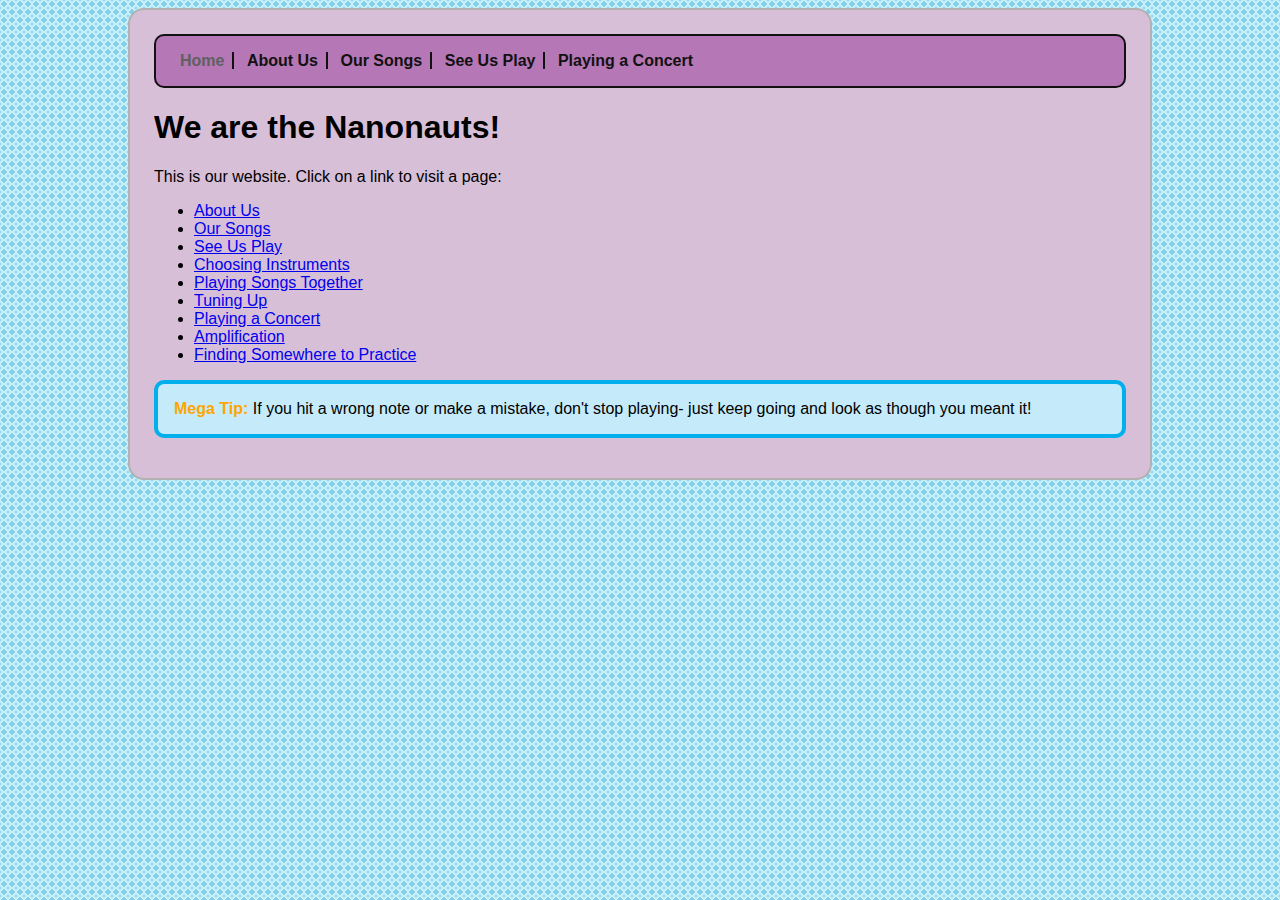
<file: index.html>
<!DOCTYPE html>
<html>
<head>
  <title>Home</title>
  <link type="text/css" rel="stylesheet" href="css/my-first-stylesheet.css"/>
</head>
<body>
  <nav>
      <ul>
        <li class="selected">Home</li>
        <li><a href="about-us.html">About Us</a></li>
        <li><a href="our-songs.html">Our Songs</a></li>
        <li><a href="see-us-play.html">See Us Play</a></li>
        <li><a href="playing-a-concert.html">Playing a Concert</a></li>
      </ul>
  </nav>
  <h1>We are the <strong>Nanonauts!</strong></h1>
  <p>This is our website. Click on a link to visit a page:</p>
  <ul>
    <li><a href="about-us.html">About Us</a></li>
    <li><a href="our-songs.html">Our Songs</a></li>
    <li><a href="see-us-play.html">See Us Play</a></li>
    <li><a href="choosing-instruments.html">Choosing Instruments</a></li>
    <li><a href="playing-songs-together.html">Playing Songs Together</a></li>
    <li><a href="tuning-up.html">Tuning Up</a></li>
    <li><a href="playing-a-concert.html">Playing a Concert</a></li>
    <li><a href="amplification.html">Amplification</a></li>
    <li><a href="somewhere-to-practice.html">Finding Somewhere to Practice</a></li>
  </ul>
  <p class="top-tip">If you hit a wrong note or make a mistake, don't stop playing- just keep going and look as though you meant it!</p>
</body>
</html>
</file>
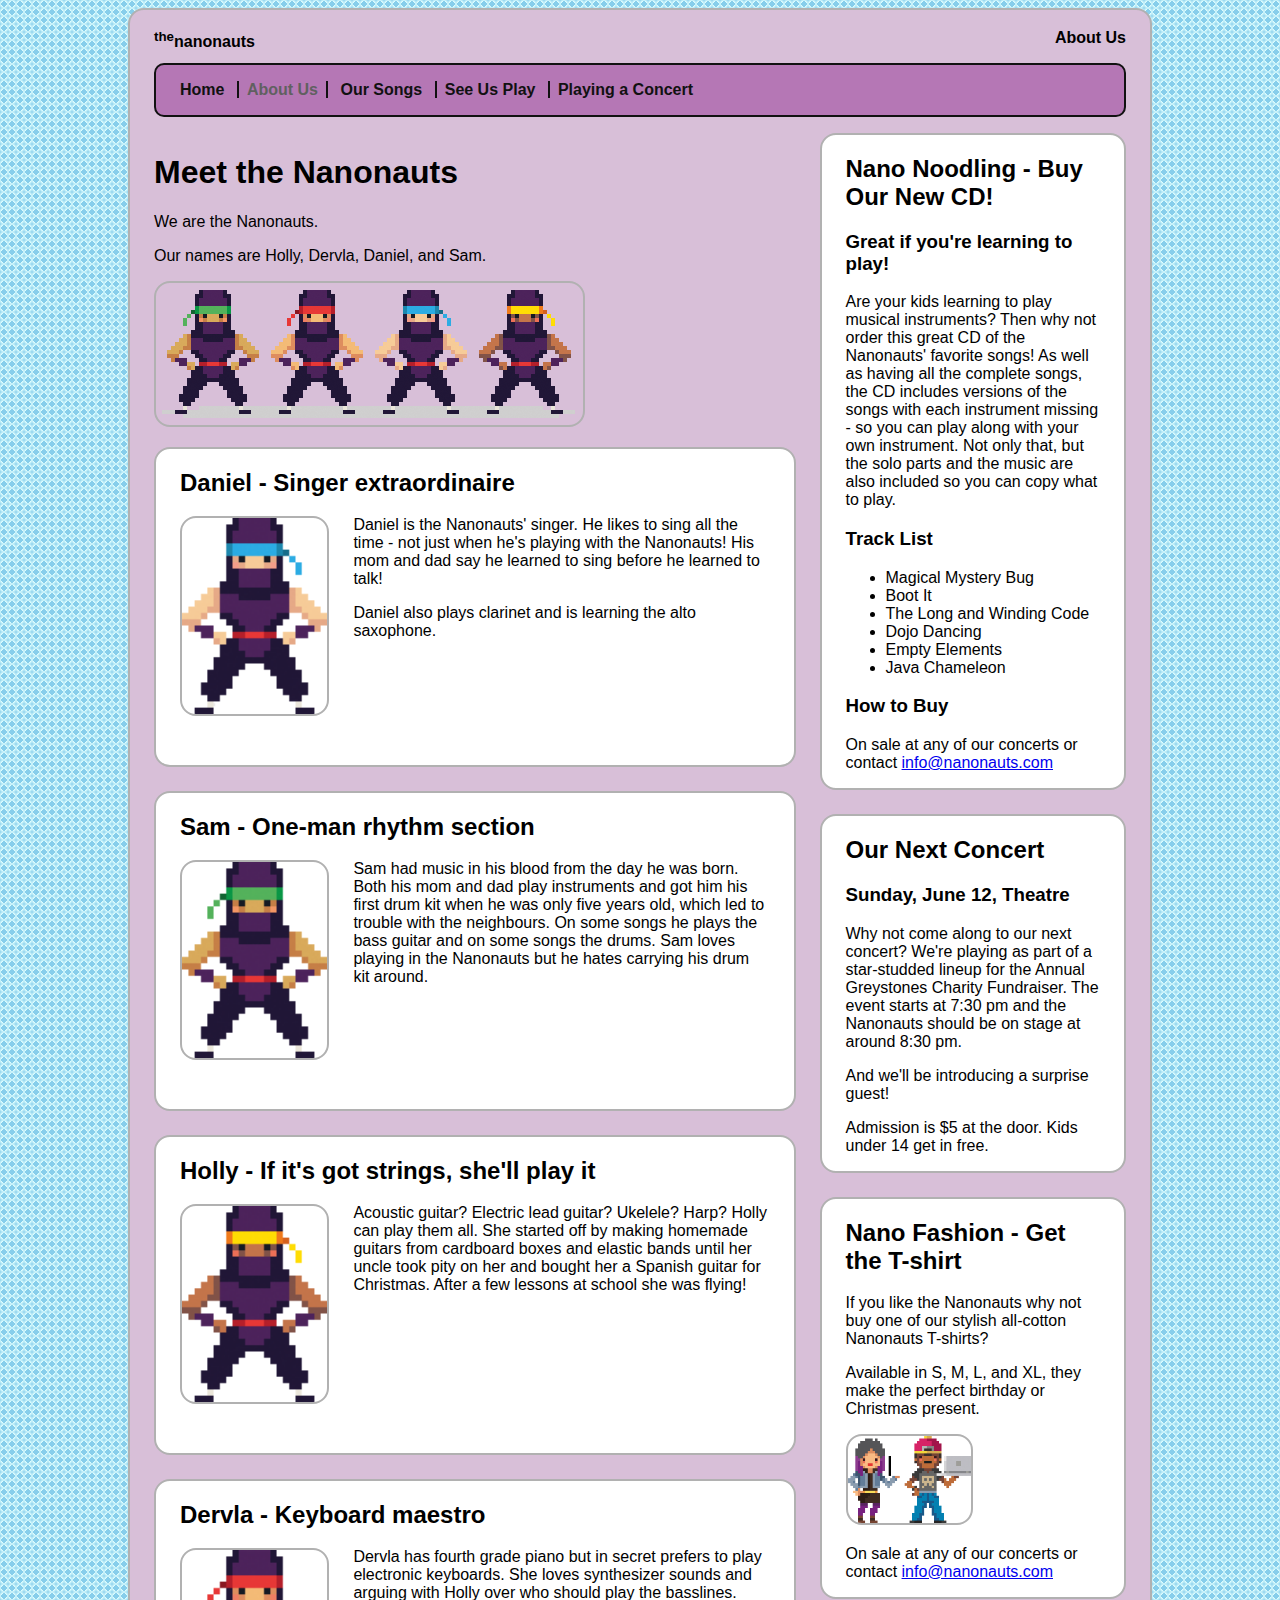
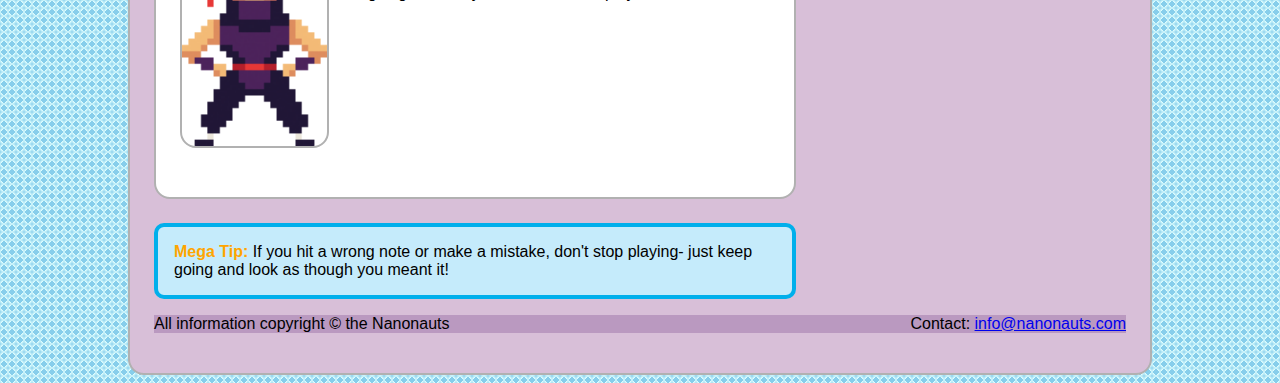
<file: about-us.html>
<!DOCTYPE html>
<html>
<head>
  <title>About Us</title>
  <link type="text/css" rel="stylesheet" type="text/css" href="css/my-first-stylesheet.css"/>
</head>
<body>
  <header>
    <p>
      <sup>the</sup>nanonauts
    </p>
    <h1>About Us</h1>
    <nav>
      <ul>
        <li>
          <a href="index.html">Home</a>
        </li>
        <li class="selected">About Us</li>
        <li>
          <a href="our-songs.html">Our Songs</a>
        </li>
        <li>
          <a href="see-us-play.html">See Us Play</a>
        </li>
        <li>
          <a href="playing-a-concert.html">Playing a Concert</a>
        </li>
      </ul>
    </nav>
  </header>
  <article>
    <h1>Meet the Nanonauts</h1>
    <p>We are the Nanonauts.</p>
    <p>Our names are Holly, Dervla, Daniel, and Sam.</p>
    <p>
      <img class="large" src="images/NINJA_FACE_FORWARD.png" alt="Picture of the Nanonauts"/>
    </p>
    <section>
      <h2>Daniel - Singer extraordinaire</h2>
      <p>
        <img class="small" src="images/NINJA_BLUE.png" alt="Picture of Daniel"/>
      </p>
      <p>Daniel is the Nanonauts' singer. He likes to sing all the time - not just when he's playing with the Nanonauts! His mom and dad say he learned to sing before he learned to talk!</p>
      <p>Daniel also plays clarinet and is learning the alto saxophone.</p>
    </section>
    <section>
      <h2>Sam - One-man rhythm section</h2>
      <p>
        <img class="small" src="images/NINJA_GREEN.png" alt="Picture of Sam"/>
      </p>
      <p>Sam had music in his blood from the day he was born. Both his mom and dad play instruments and got him his first drum kit when he was only five years old, which led to trouble with the neighbours. On some songs he plays the bass guitar and on some songs the drums. Sam loves playing in the Nanonauts but he hates carrying his drum kit around.</p>
    </section>

    <section>
      <h2>Holly - If it's got strings, she'll play it</h2>
      <p>
        <img class="small" src="images/NINJA_YELLOW.png" alt="Picture of Holly"/>
      </p>
      <p>Acoustic guitar? Electric lead guitar? Ukelele? Harp? Holly can play them all. She started off by making homemade guitars from cardboard boxes and elastic bands until her uncle took pity on her and bought her a Spanish guitar for Christmas. After a few lessons at school she was flying!</p>
    </section>
    <section>
      <h2>Dervla - Keyboard maestro</h2>
      <p>
        <img class="small" src="images/NINJA_RED.png" alt="Picture of Dervla"/>
      </p>
      <p>Dervla has fourth grade piano but in secret prefers to play electronic keyboards. She loves synthesizer sounds and arguing with Holly over who should play the basslines.</p>
    </section>
    <p class="top-tip">If you hit a wrong note or make a mistake, don't stop playing- just keep going and look as though you meant it!</p>
  </article>
  <aside>
    <section>
      <h2>Nano Noodling - Buy Our New CD!</h2>
      <h3>Great if you're learning to play!</h3>
      <p>
        Are your kids learning to play musical instruments? Then why not order this great CD of the Nanonauts' favorite songs! As well as having all the complete songs, the CD includes versions of the songs with each instrument missing - so you can play along with your own instrument. Not only that, but the solo parts and the music are also included so you can copy what to play.
      </p>
      <h3>Track List</h3>
      <ul>
        <li>Magical Mystery Bug</li>
        <li>Boot It</li>
        <li>The Long and Winding Code</li>
        <li>Dojo Dancing</li>
        <li>Empty Elements</li>
        <li>Java Chameleon</li>
      </ul>
      <h3>How to Buy</h3>
      <p>
        On sale at any of our concerts or contact <a href="mailto:info@nanonauts.com">info@nanonauts.com</a>
      </p>
    </section>
    <section>
      <h2>Our Next Concert</h2>
      <h3>Sunday, June 12, Theatre</h3>
      <p>Why not come along to our next concert? We're playing as part of a star-studded lineup for the Annual Greystones Charity Fundraiser. The event starts at 7:30 pm and the Nanonauts should be on stage at around 8:30 pm.</p>
      <p>And we'll be introducing a surprise guest!</p>
      <p>Admission is $5 at the door. Kids under 14 get in free.</p>
    </section>
    <section>
      <h2>Nano Fashion - Get the T-shirt</h2>
      <p>If you like the Nanonauts why not buy one of our stylish all-cotton Nanonauts T-shirts?</p>
      <p>Available in S, M, L, and XL, they make the perfect birthday or Christmas present.</p>
      <p>
        <img class="medium" src="images/BOY_GIRL_NANONAUTS.png" alt="Picture of T-shirt"/>
      </p>
      <p>On sale at any of our concerts or contact <a href="mailto:info@nanonauts.com">info@nanonauts.com</a></p>
    </section>
  </aside>
  <footer>
    <p class="copyright">All information copyright © the Nanonauts</p>
    <p class="contact">Contact: <a href="mailto:info@nanonauts.com">info@nanonauts.com</a></p>
  </footer>
</body>
</html>
</file>
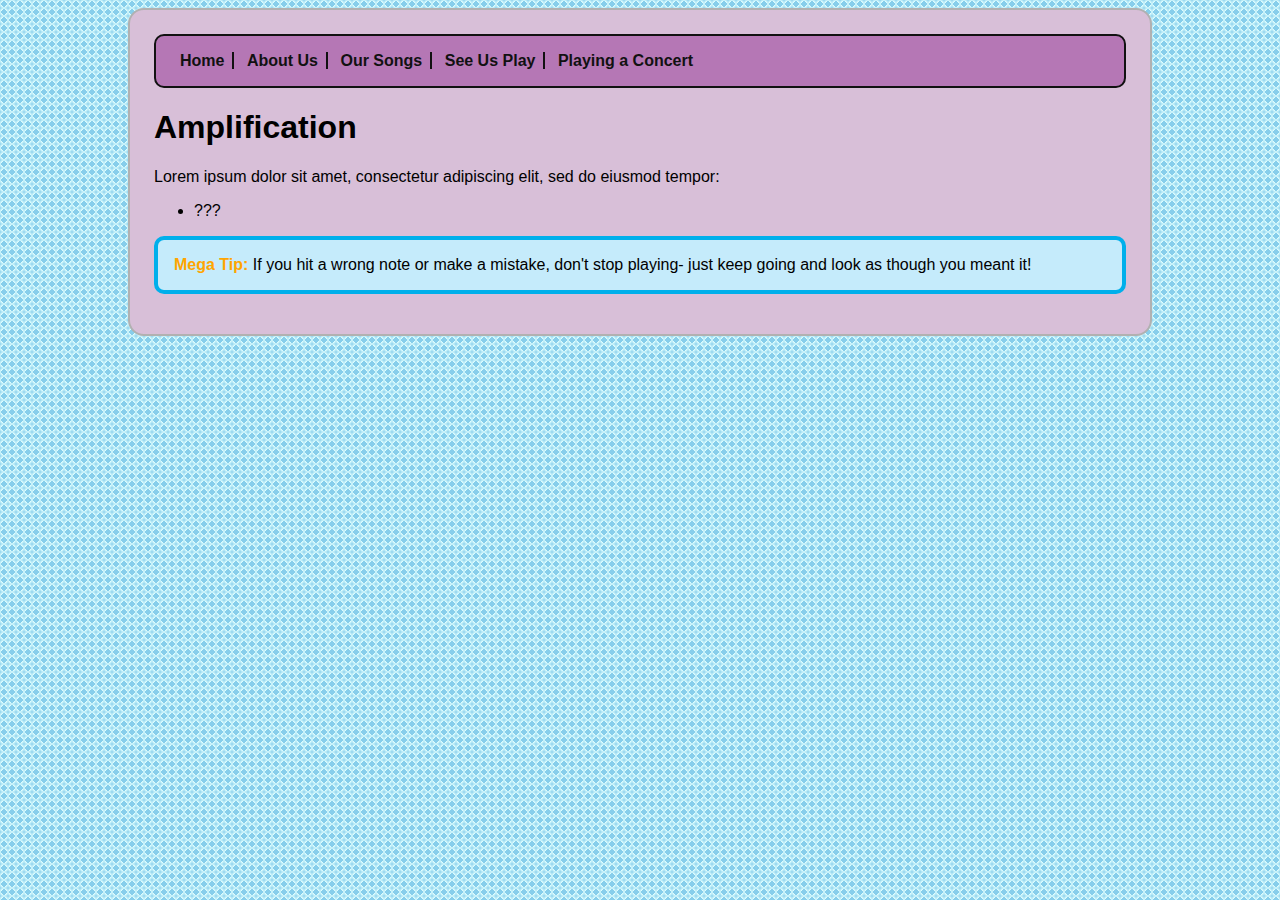
<file: amplification.html>
<!DOCTYPE html>
<html>
<head>
  <title>Amplification</title>
  <link type="text/css" rel="stylesheet" href="css/my-first-stylesheet.css"/>
</head>
<body>
  <nav>
      <ul>
        <li><a href="index.html">Home</a></li>
        <li><a href="about-us.html">About Us</a></li>
        <li><a href="our-songs.html">Our Songs</a></li>
        <li><a href="see-us-play.html">See Us Play</a></li>
        <li><a href="playing-a-concert.html">Playing a Concert</a></li>
      </ul>
  </nav>
  <h1>Amplification</h1>
  <p>Lorem ipsum dolor sit amet, consectetur adipiscing elit, sed do eiusmod tempor:</p>
  <ul>
    <li>???</li>
  </ul>
  <p class="top-tip">If you hit a wrong note or make a mistake, don't stop playing- just keep going and look as though you meant it!</p>
</body>
</html>
</file>
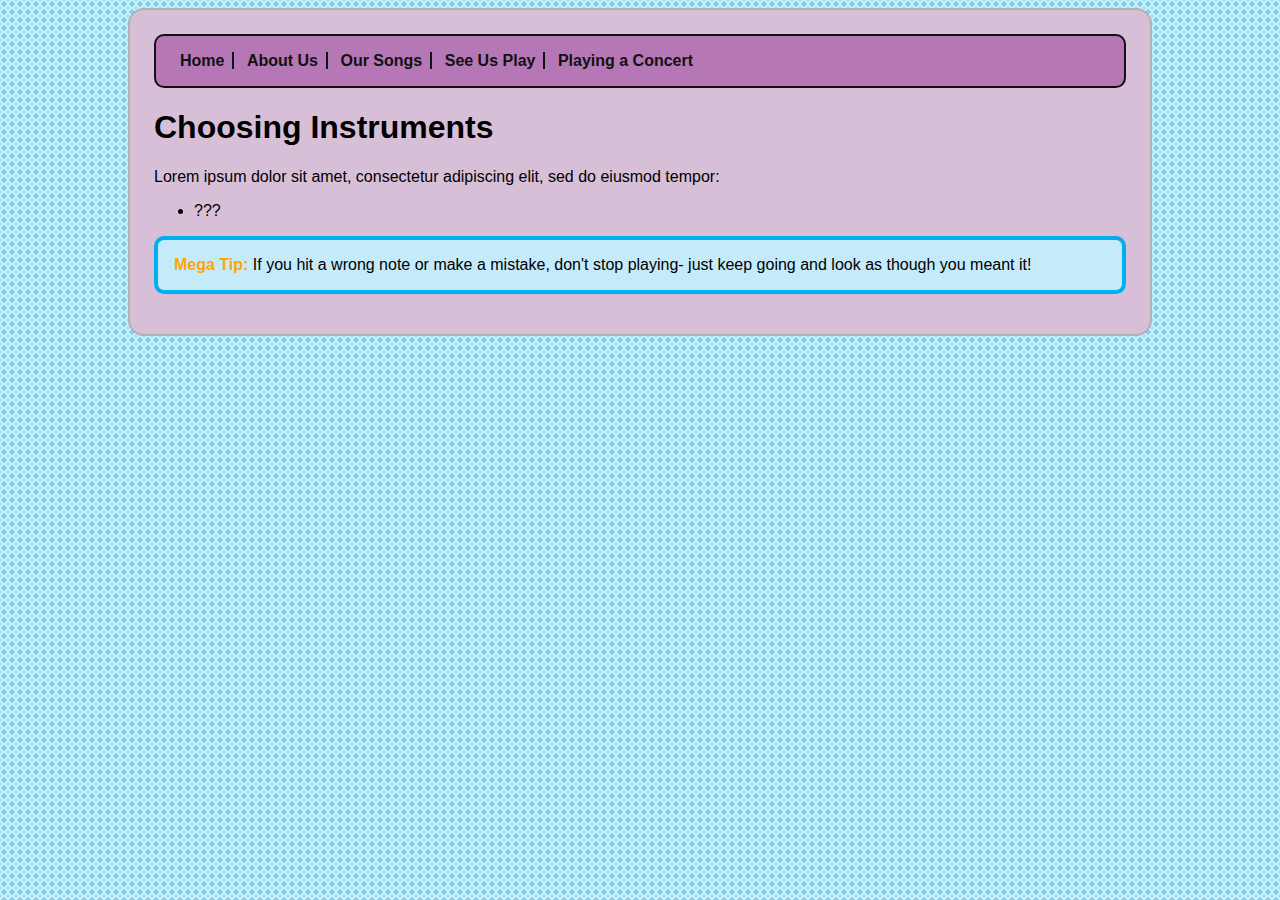
<file: choosing-instruments.html>
<!DOCTYPE html>
<html>
<head>
  <title>Choosing Instruments</title>
  <link type="text/css" rel="stylesheet" href="css/my-first-stylesheet.css"/>
</head>
<body>
  <nav>
      <ul>
        <li><a href="index.html">Home</a></li>
        <li><a href="about-us.html">About Us</a></li>
        <li><a href="our-songs.html">Our Songs</a></li>
        <li><a href="see-us-play.html">See Us Play</a></li>
        <li><a href="playing-a-concert.html">Playing a Concert</a></li>
      </ul>
  </nav>
  <h1>Choosing Instruments</h1>
  <p>Lorem ipsum dolor sit amet, consectetur adipiscing elit, sed do eiusmod tempor:</p>
  <ul>
    <li>???</li>
  </ul>
  <p class="top-tip">If you hit a wrong note or make a mistake, don't stop playing- just keep going and look as though you meant it!</p>
</body>
</html>
</file>
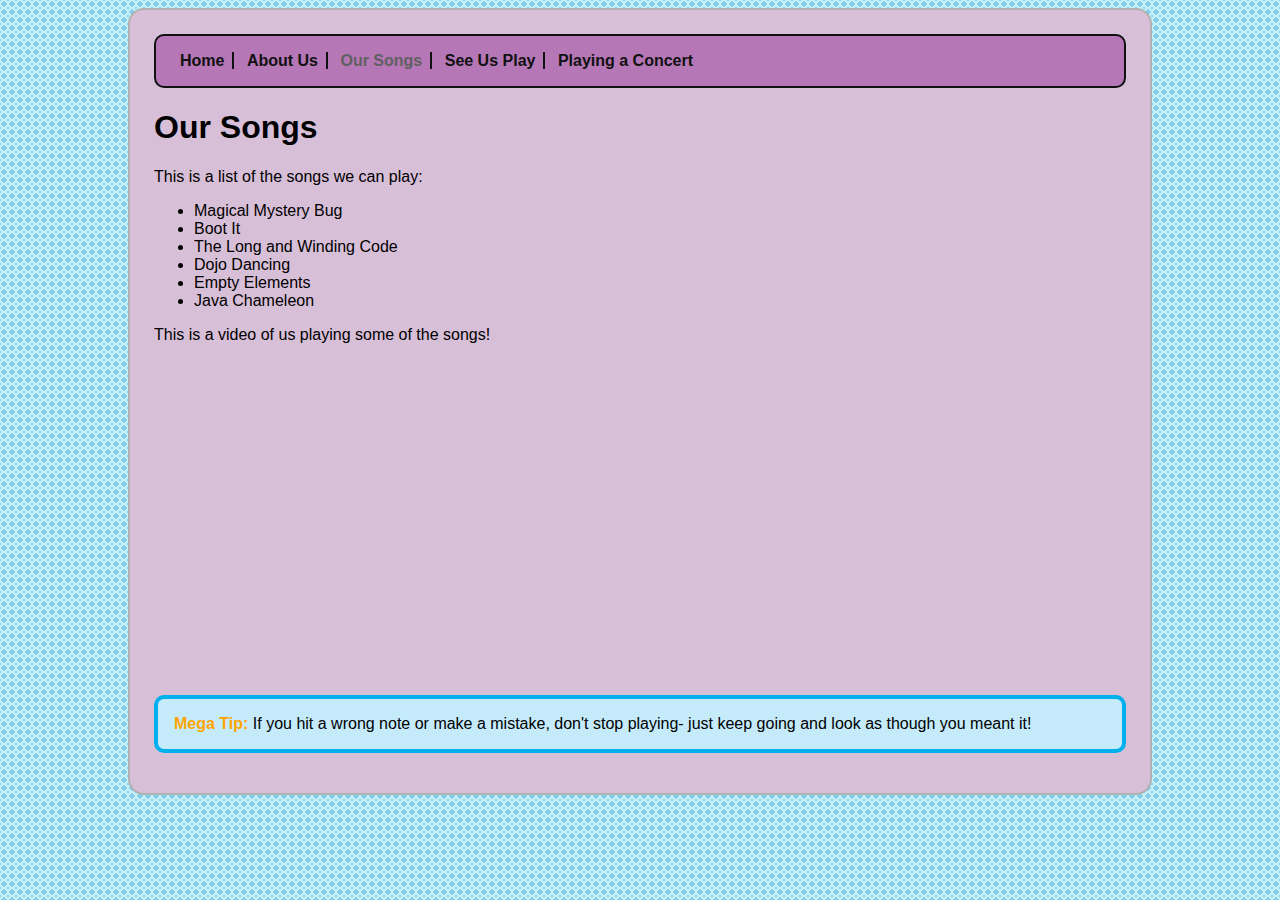
<file: our-songs.html>
<!DOCTYPE html>
<html>
<head>
  <title>Our Songs</title>
  <link type="text/css" rel="stylesheet" href="css/my-first-stylesheet.css"/>
</head>
<body>
  <nav>
      <ul>
        <li><a href="index.html">Home</a></li>
        <li><a href="about-us.html">About Us</a></li>
        <li class="selected">Our Songs</li>
        <li><a href="see-us-play.html">See Us Play</a></li>
        <li><a href="playing-a-concert.html">Playing a Concert</a></li>
      </ul>
  </nav>
  <h1>Our Songs</h1>
  <p>This is a list of the songs we can play:</p>
  <ul>
    <li>Magical Mystery Bug</li>
    <li>Boot It</li>
    <li>The Long and Winding Code</li>
    <li>Dojo Dancing</li>
    <li>Empty Elements</li>
    <li>Java Chameleon</li>
  </ul>
  <p>This is a video of us playing some of the songs!</p>
  <iframe width="420" height="315" src="https://www.youtube.com/embed/bTk54gRVryk" frameborder="0" allowfullscreen></iframe>
  <p class="top-tip">If you hit a wrong note or make a mistake, don't stop playing- just keep going and look as though you meant it!</p>
</body>
</html>
</file>
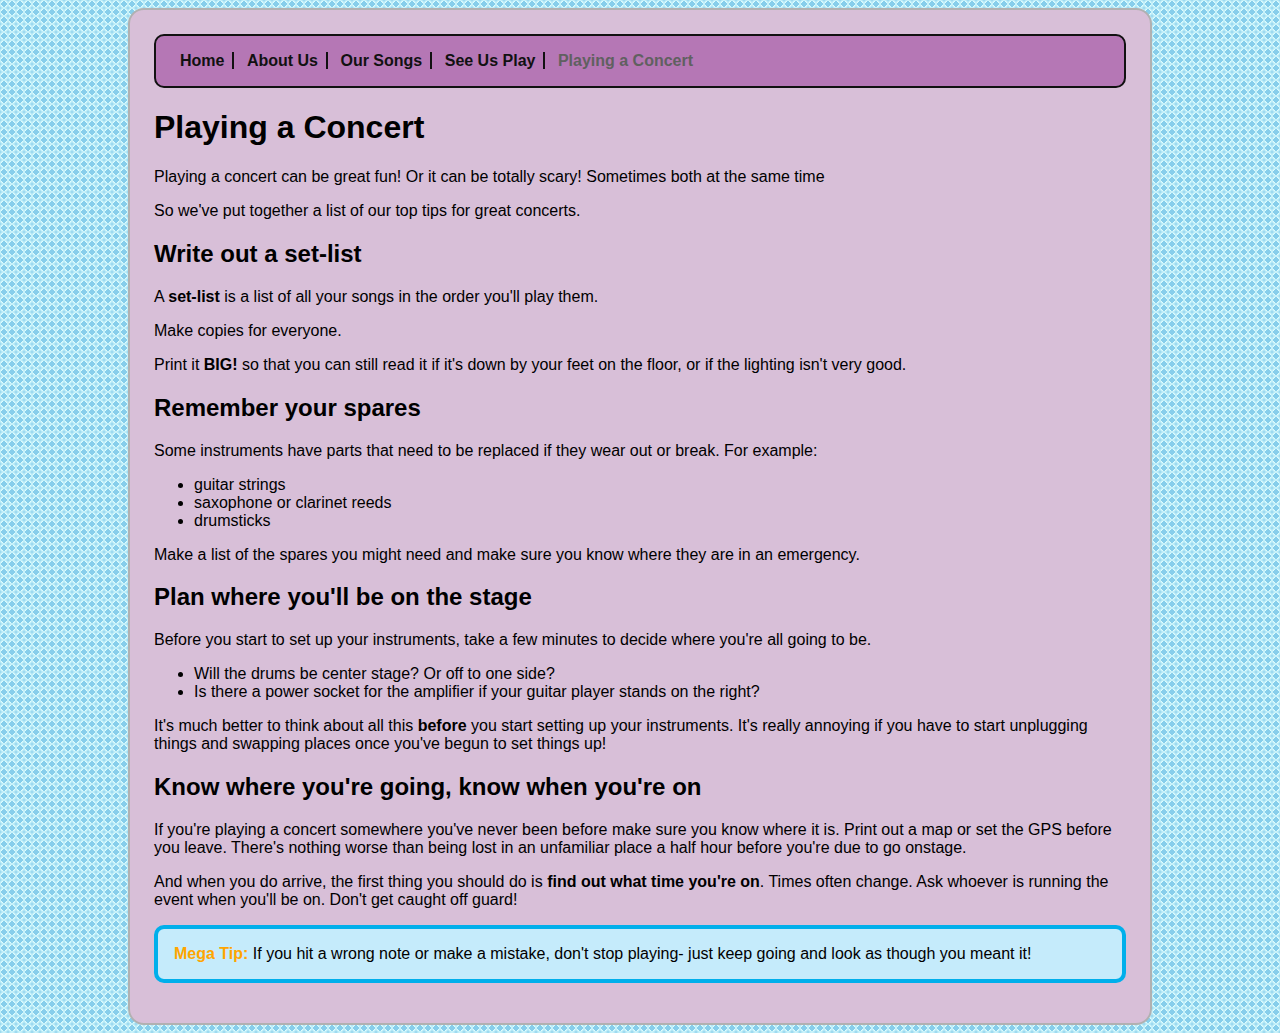
<file: playing-a-concert.html>
<!DOCTYPE html>
<html>
<head>
  <title>Playing a Concert</title>
  <link type="text/css" rel="stylesheet" href="css/my-first-stylesheet.css"/>
</head>
<body>
  <nav>
      <ul>
        <li><a href="index.html">Home</a></li>
        <li><a href="about-us.html">About Us</a></li>
        <li><a href="our-songs.html">Our Songs</a></li>
        <li><a href="see-us-play.html">See Us Play</a></li>
        <li class="selected">Playing a Concert</li>
      </ul>
  </nav>
  <h1>Playing a Concert</h1>
    <p>Playing a concert can be great fun! Or it can be totally scary! Sometimes both at the same time</p>
    <p>So we've put together a list of our top tips for great concerts.</p>
  <h2>Write out a set-list</h2>
    <p>A <strong>set-list</strong> is a list of all your songs in the order you'll play them.</p>
    <p>Make copies for everyone.</p>
    <p>Print it <strong>BIG!</strong> so that you can still read it if it's down by your feet on the floor, or if the lighting isn't very good.</p>
  <h2>Remember your spares</h2>
    <p>Some instruments have parts that need to be replaced if they wear out or break. For example:</p>
    <ul>
      <li>guitar strings</li>
      <li>saxophone or clarinet reeds</li>
      <li>drumsticks</li>
    </ul>
    <p>Make a list of the spares you might need and make sure you know where they are in an emergency.</p>
  <h2>Plan where you'll be on the stage</h2>
    <p>Before you start to set up your instruments, take a few minutes to decide where you're all going to be.</p>
    <ul>
      <li>Will the drums be center stage? Or off to one side?</li>
      <li>Is there a power socket for the amplifier if your guitar player stands on the right?</li>
    </ul>
    <p>It's much better to think about all this <strong>before</strong> you start setting up your instruments. It's really annoying if you have to start unplugging things and swapping places once you've begun to set things up!</p>
  <h2>Know where you're going, know when you're on</h2>
    <p>If you're playing a concert somewhere you've never been before make sure you know where it is. Print out a map or set the GPS before you leave. There's nothing worse than being lost in an unfamiliar place a half hour before you're due to go onstage.</p>
    <p> And when you do arrive, the first thing you should do is <strong>find out what time you're on</strong>. Times often change. Ask whoever is running the event when you'll be on. Don't get caught off guard!</p>
    <p class="top-tip">If you hit a wrong note or make a mistake, don't stop playing- just keep going and look as though you meant it!</p>
</body>
</html>
</file>
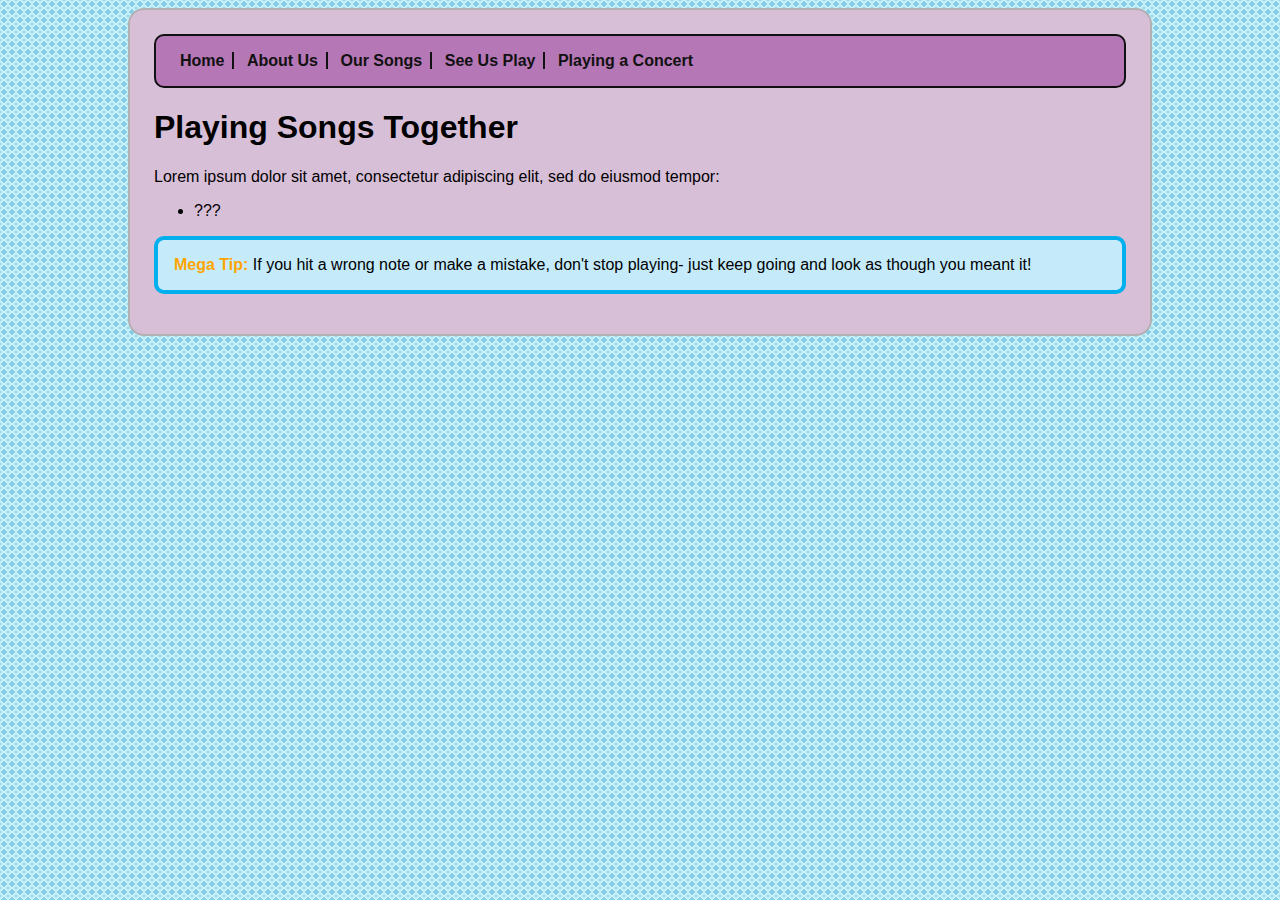
<file: playing-songs-together.html>
<!DOCTYPE html>
<html>
<head>
  <title>Playing Songs Together</title>
  <link type="text/css" rel="stylesheet" href="css/my-first-stylesheet.css"/>
</head>
<body>
  <nav>
      <ul>
        <li><a href="index.html">Home</a></li>
        <li><a href="about-us.html">About Us</a></li>
        <li><a href="our-songs.html">Our Songs</a></li>
        <li><a href="see-us-play.html">See Us Play</a></li>
        <li><a href="playing-a-concert.html">Playing a Concert</a></li>
      </ul>
  </nav>
  <h1>Playing Songs Together</h1>
  <p>Lorem ipsum dolor sit amet, consectetur adipiscing elit, sed do eiusmod tempor:</p>
  <ul>
    <li>???</li>
  </ul>
  <p class="top-tip">If you hit a wrong note or make a mistake, don't stop playing- just keep going and look as though you meant it!</p>
</body>
</html>
</file>
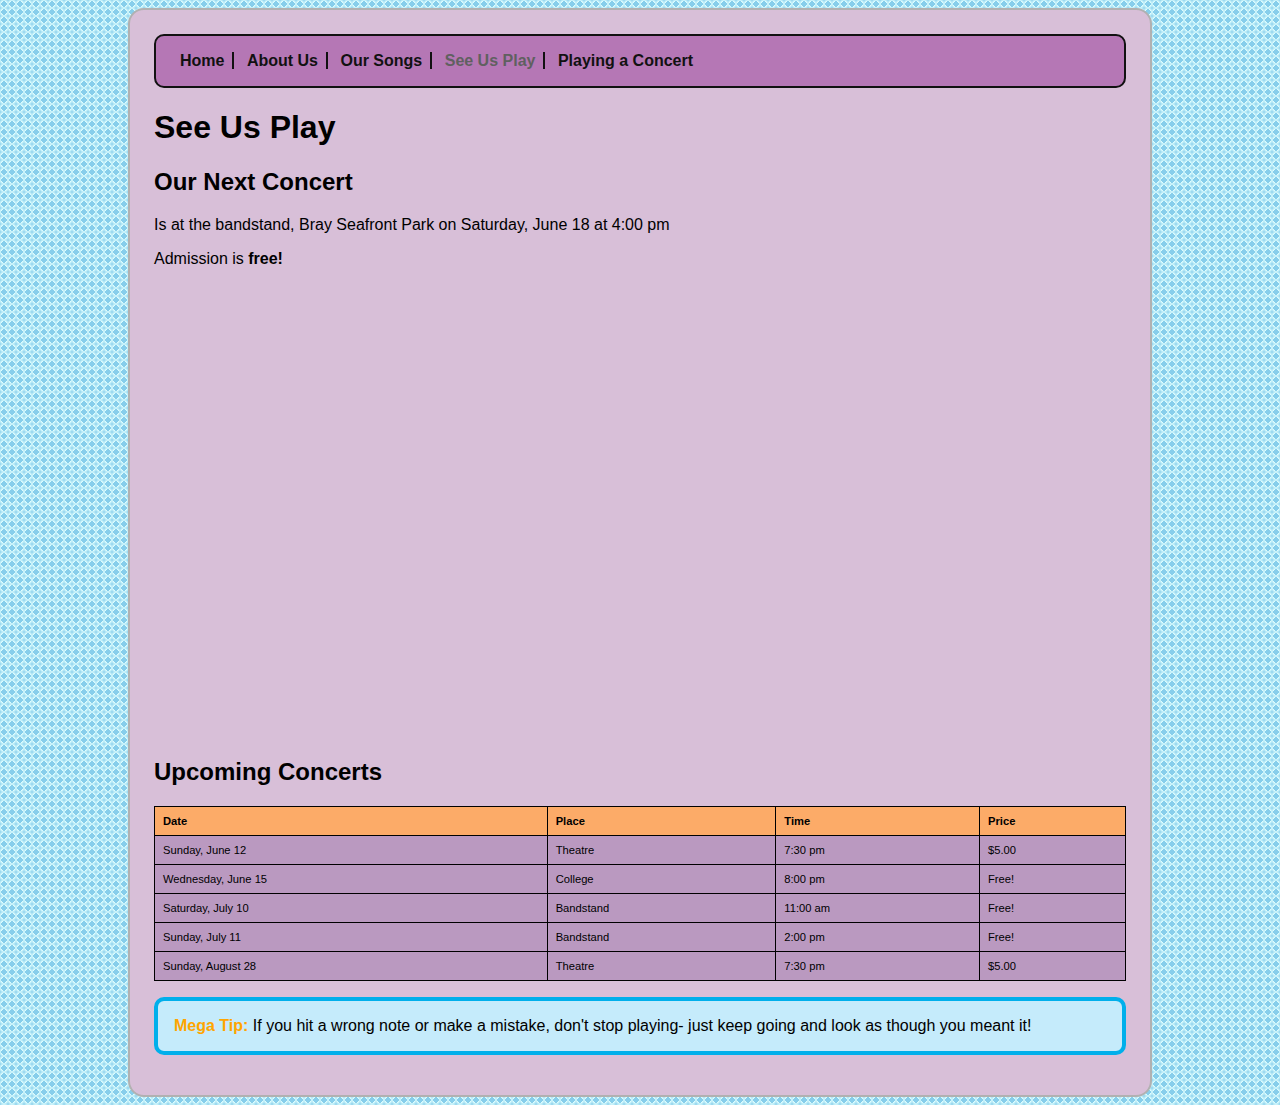
<file: see-us-play.html>
<!DOCTYPE html>
<html>
<head>
  <title>See Us Play</title>
  <link type="text/css" rel="stylesheet" href="css/my-first-stylesheet.css"/>
</head>
<body>
  <nav>
      <ul>
        <li><a href="index.html">Home</a></li>
        <li><a href="about-us.html">About Us</a></li>
        <li><a href="our-songs.html">Our Songs</a></li>
        <li class="selected">See Us Play</li>
        <li><a href="playing-a-concert.html">Playing a Concert</a></li>
      </ul>
  </nav>
  <h1>See Us Play</h1>
  <h2>Our Next Concert</h2>
  <p>Is at the bandstand, Bray Seafront Park on Saturday, June 18 at 4:00 pm</p>
  <p>Admission is <strong>free!</strong></p>
  <iframe src="https://www.google.com/maps/embed?pb=!1m18!1m12!1m3!1d4779.757356522886!2d-6.10240292862419!3d53.20209198852804!2m3!1f0!2f0!3f0!3m2!1i1024!2i768!4f13.1!3m3!1m2!1s0x4867a867e6b26a29%3A0xbc4baf3e5a037686!2sSeafront%20Park%2C%20Bray%2C%20Co.%20Wicklow%2C%20Ireland!5e0!3m2!1sen!2sph!4v1741328764315!5m2!1sen!2sph" width="600" height="450" style="border:0;" allowfullscreen loading="lazy" referrerpolicy="no-referrer-when-downgrade"></iframe>
  <h2>Upcoming Concerts</h2>
  <table>
    <tr>
      <th>Date</th><th>Place</th><th>Time</th><th>Price</th>
    </tr>
    <tr>
      <td>Sunday, June 12</td><td>Theatre</td><td>7:30 pm</td><td>$5.00</td>
    </tr>
    <tr>
      <td>Wednesday, June 15</td><td>College</td><td>8:00 pm</td><td>Free!</td>
    </tr>
    <tr>
      <td>Saturday, July 10</td><td>Bandstand</td><td>11:00 am</td><td>Free!</td>
    </tr>
    <tr>
      <td>Sunday, July 11</td><td>Bandstand</td><td>2:00 pm</td><td>Free!</td>
    </tr>
    <tr>
      <td>Sunday, August 28</td><td>Theatre</td><td>7:30 pm</td><td>$5.00</td>
    </tr>
  </table>
  <p class="top-tip">If you hit a wrong note or make a mistake, don't stop playing- just keep going and look as though you meant it!</p>
</body>
</html>
</file>
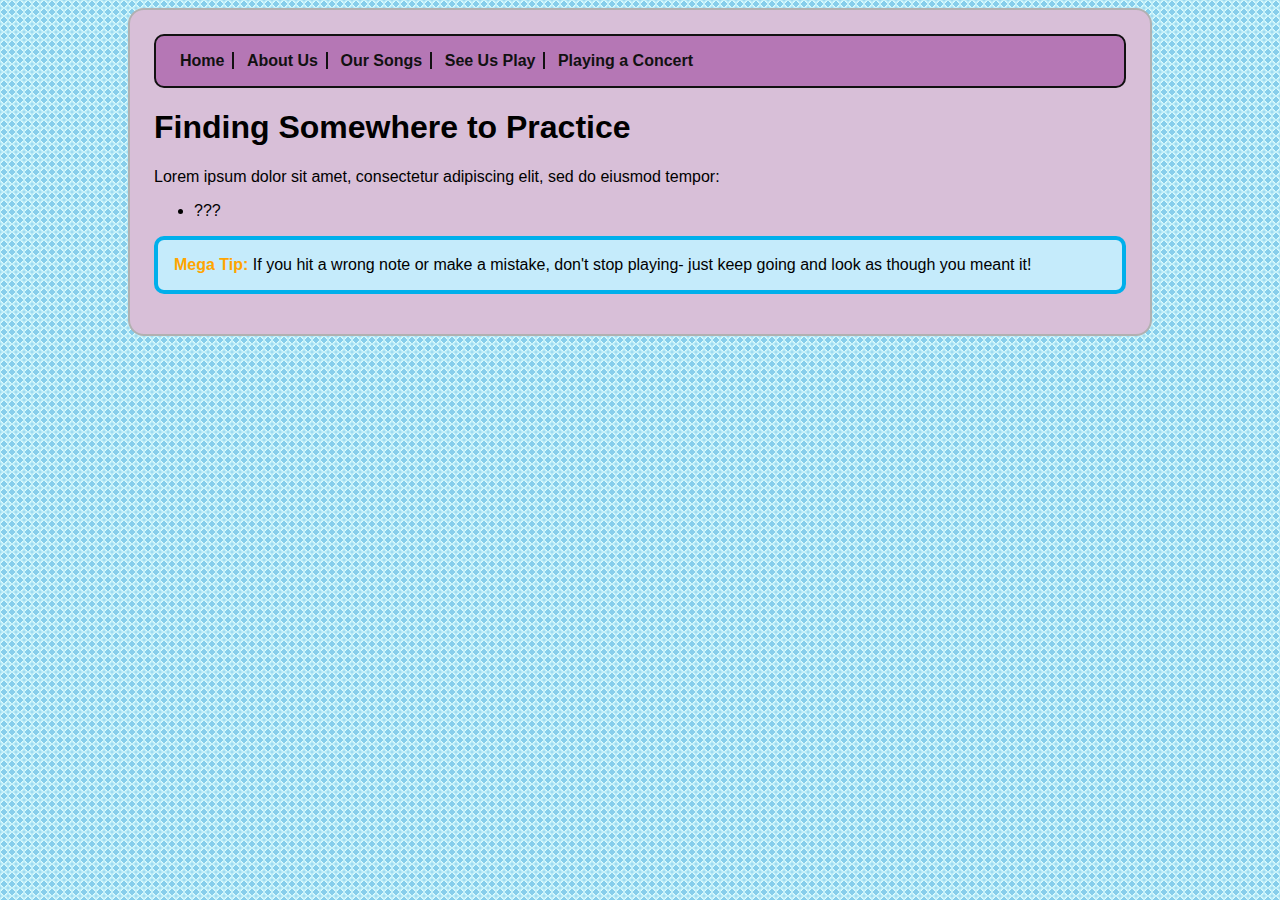
<file: somewhere-to-practice.html>
<!DOCTYPE html>
<html>
<head>
  <title>Finding Somewhere to Practice</title>
  <link type="text/css" rel="stylesheet" href="css/my-first-stylesheet.css"/>
</head>
<body>
  <nav>
      <ul>
        <li><a href="index.html">Home</a></li>
        <li><a href="about-us.html">About Us</a></li>
        <li><a href="our-songs.html">Our Songs</a></li>
        <li><a href="see-us-play.html">See Us Play</a></li>
        <li><a href="playing-a-concert.html">Playing a Concert</a></li>
      </ul>
  </nav>
  <h1>Finding Somewhere to Practice</h1>
  <p>Lorem ipsum dolor sit amet, consectetur adipiscing elit, sed do eiusmod tempor:</p>
  <ul>
    <li>???</li>
  </ul>
  <p class="top-tip">If you hit a wrong note or make a mistake, don't stop playing- just keep going and look as though you meant it!</p>
</body>
</html>
</file>
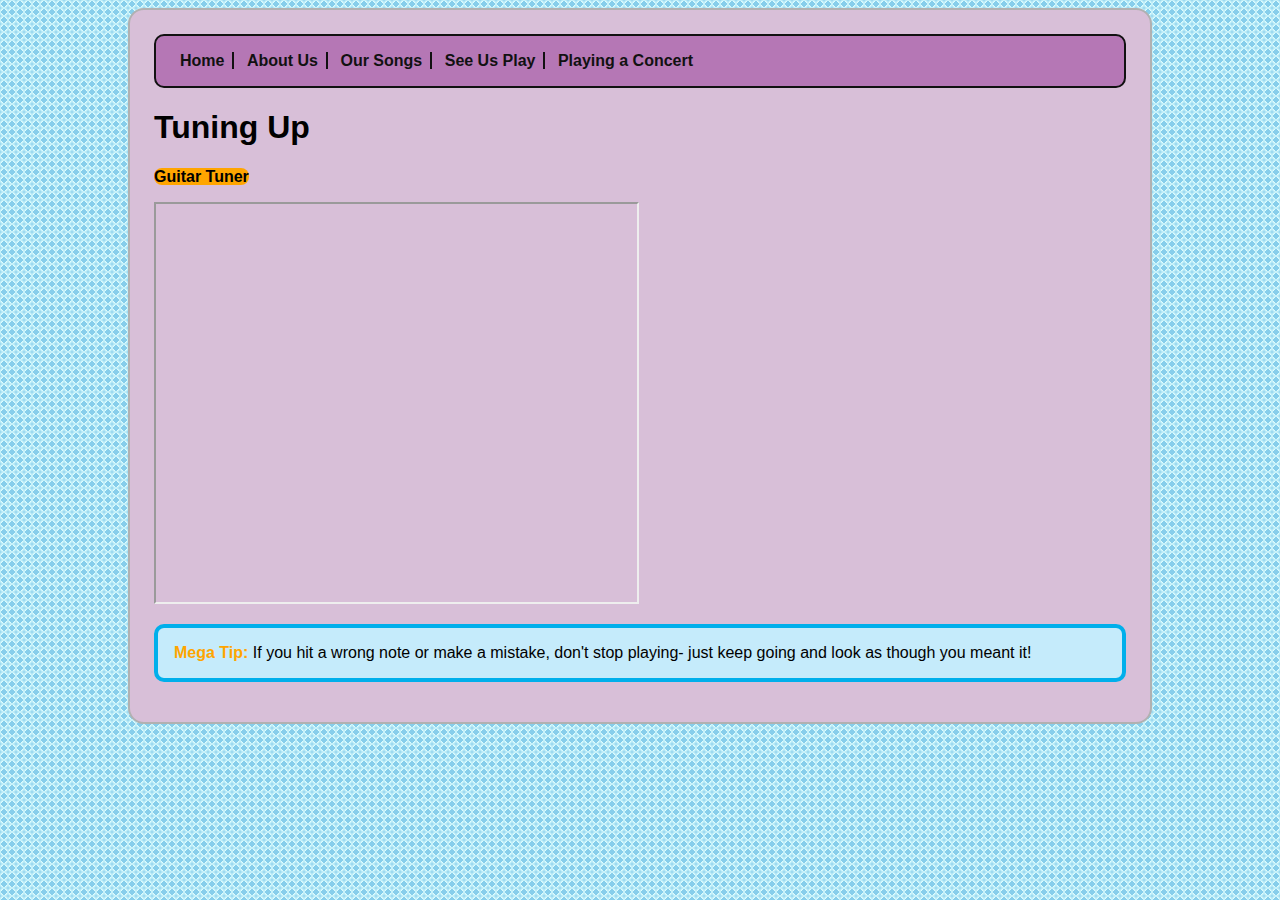
<file: tuning-up.html>
<!DOCTYPE html>
<html>
<head>
  <title>Tuning Up</title>
  <link type="text/css" rel="stylesheet" href="css/my-first-stylesheet.css"/>
</head>
<body>
  <nav>
      <ul>
        <li><a href="index.html">Home</a></li>
        <li><a href="about-us.html">About Us</a></li>
        <li><a href="our-songs.html">Our Songs</a></li>
        <li><a href="see-us-play.html">See Us Play</a></li>
        <li><a href="playing-a-concert.html">Playing a Concert</a></li>
      </ul>
  </nav>
  <h1>Tuning Up</h1>
  <p><a class="app">Guitar Tuner</a></p>
  <p>
    <iframe allowtranspaency="true" width="485" height="402" src="//scratch.mit.edu/projects/embed/16403918/> autostart=false" fra,ebprder="0" allowfullscreen></iframe>
  </p>
  <p class="top-tip">If you hit a wrong note or make a mistake, don't stop playing- just keep going and look as though you meant it!</p>
</body>
</html>
</file>
<file: css/my-first-stylesheet.css>
/* nav ul {
  list-style-type: none;
  background-color: #B577B5;
  border: 4px solid #111111;
  border-radius: 10px;
  font-family: sans-serif;
  font-weight: bold;
  padding: 16px;
}

nav ul li {
  display: inline;
  border-right: 2px solid #111111;
  padding-right: 8px;
  padding-left: 8px;
}

nav ul li:last-child {
  border-right: none;
}

nav ul li a {
  text-decoration: none;
  color: #111111;
}

nav li.selected {
  color: #606060;
}

nav li a:hover {
  text-decoration: underline;
}

html {
  background: radial-gradient(circle, SkyBlue, SkyBlue 50%, LightCyan 50%, SkyBlue);
  background-size: 8px;
}

body {
  background-color: Thistle;
  border: 2px solid Gray;
  border-radius: 16px;
  font-family: sans-serif;
  margin-left: auto;
  margin-right: auto;
  max-width: 1024px;
  min-width: 256px;
  padding-top: 8px;
  padding-bottom: 24px;
  padding-left: 24px;
  padding-right: 24px;
}
*/
p.top-tip {
  border: 4px solid #00AFEB;
  border-radius: 10px;
  padding: 16px;
  background-color: #C5EBFB;
}

p.top-tip::before {
  color: Orange;
  content: "Mega Tip: ";
  font-weight: bold;
}

table {
  font-size: 70%;
  border-collapse: collapse;
  width: 100%;
}

th, td {
  border: 1px solid #000000;
  padding: 8px;
  text-align: left;
}

th {
  background-color: #FCAB68;
}

td {
  background-color:#BA99C0;
}

a.app {
  background-color: Orange;
  border-radius: 8px;
  font-weight: bold;
}

/* technical stuff - set sizing to border box method */

html {
  box-sizing: border-box;
}

*, *:before,*.after {
  box-sizing: inherit;
}

/* set maximum and minimum widths for the body and center within the viewport */

body {
  background-color: Thistle;
  font-family: sans-serif;
  margin-left: auto;
  margin-right: auto;
  max-width: 1024px;
  min-width: 256px;
  padding-top: 8px;
  padding-bottom: 24px;
  padding-left: 24px;
  padding-right: 24px;
}

/* add a fancy background */

html {
  background: radial-gradient(circle, SkyBlue, SkyBlue 50%, LightCyan 50%, SkyBlue);
  background-size: 8px 8px;
}

/* header */

header {
}

header p {
  float: left;
  font-size: 16px;
  font-weight: bold;
  margin-top: 0px;
}

header h1 {
  font-size: 16px;
  text-align: right;
}

/* the menu */

nav ul {
  list-style-type: none;
  background-color: #B577B5;
  border: 2px solid #111111;
  border-radius: 10px;
  font-family: sans-serif;
  font-weight: bold;
  padding: 16px;
}

nav ul li {
  display: inline;
  border-right: 2px solid #111111;
  padding-right: 8px;
  padding-left: 8px;
}

nav ul li:last-child {
  border-right: none;
}

nav ul li a {
  text-decoration: none;
  color: #111111;
}

nav li.selected {
  color: #606060;
}

nav li.a:hover {
  text-decoration: underline;
}

/* biographies */
section {
  background-color: #FFFFFF;
  margin-bottom: 24px;
  min-height: 320px;
  padding-left: 24px;
  padding-right: 24px;
}

/* the aside */

aside {
}

/* footer */

footer {
  background-color: #BA99C0;
}

footer p.copyright {
  float: left;
  margin-top: 0px;
}

footer p.contact {
  text-align: right;
}

/* image scaling */

/* small images are set to 200x in height */
img.small {
  float: left;
  height: 200px;
  margin-bottom: 24px;
  margin-right: 24px;
}

/* medium images can be 50% of the container element's width, up to 360px */
img.medium {
  max-width: 360px;
  width: 50%;
}

/* large images are 100% of the container element's width */
img.large {
  width: 100%
  background-color: White;
}

/* add the same style of border to the elements which are to have borders */
body, section, img {
  border: 2px solid #B1B1B1;
  border-radius: 16px;
}

/* the elements that are specific to a wide viewport (over 56em) */
@media all and (min-width: 900px) {
  article {
    float: left;
    width: 66%;
  }

  aside {
    float: left;
    padding-left: 24px;

    width: 34%;
  }

  footer {
    clear: both;
  }
}

/* Miscellaneous
nav {
  background-color: #FCAB68;
}

article {
  background-color: #FFD239;
}
*/
</file>
